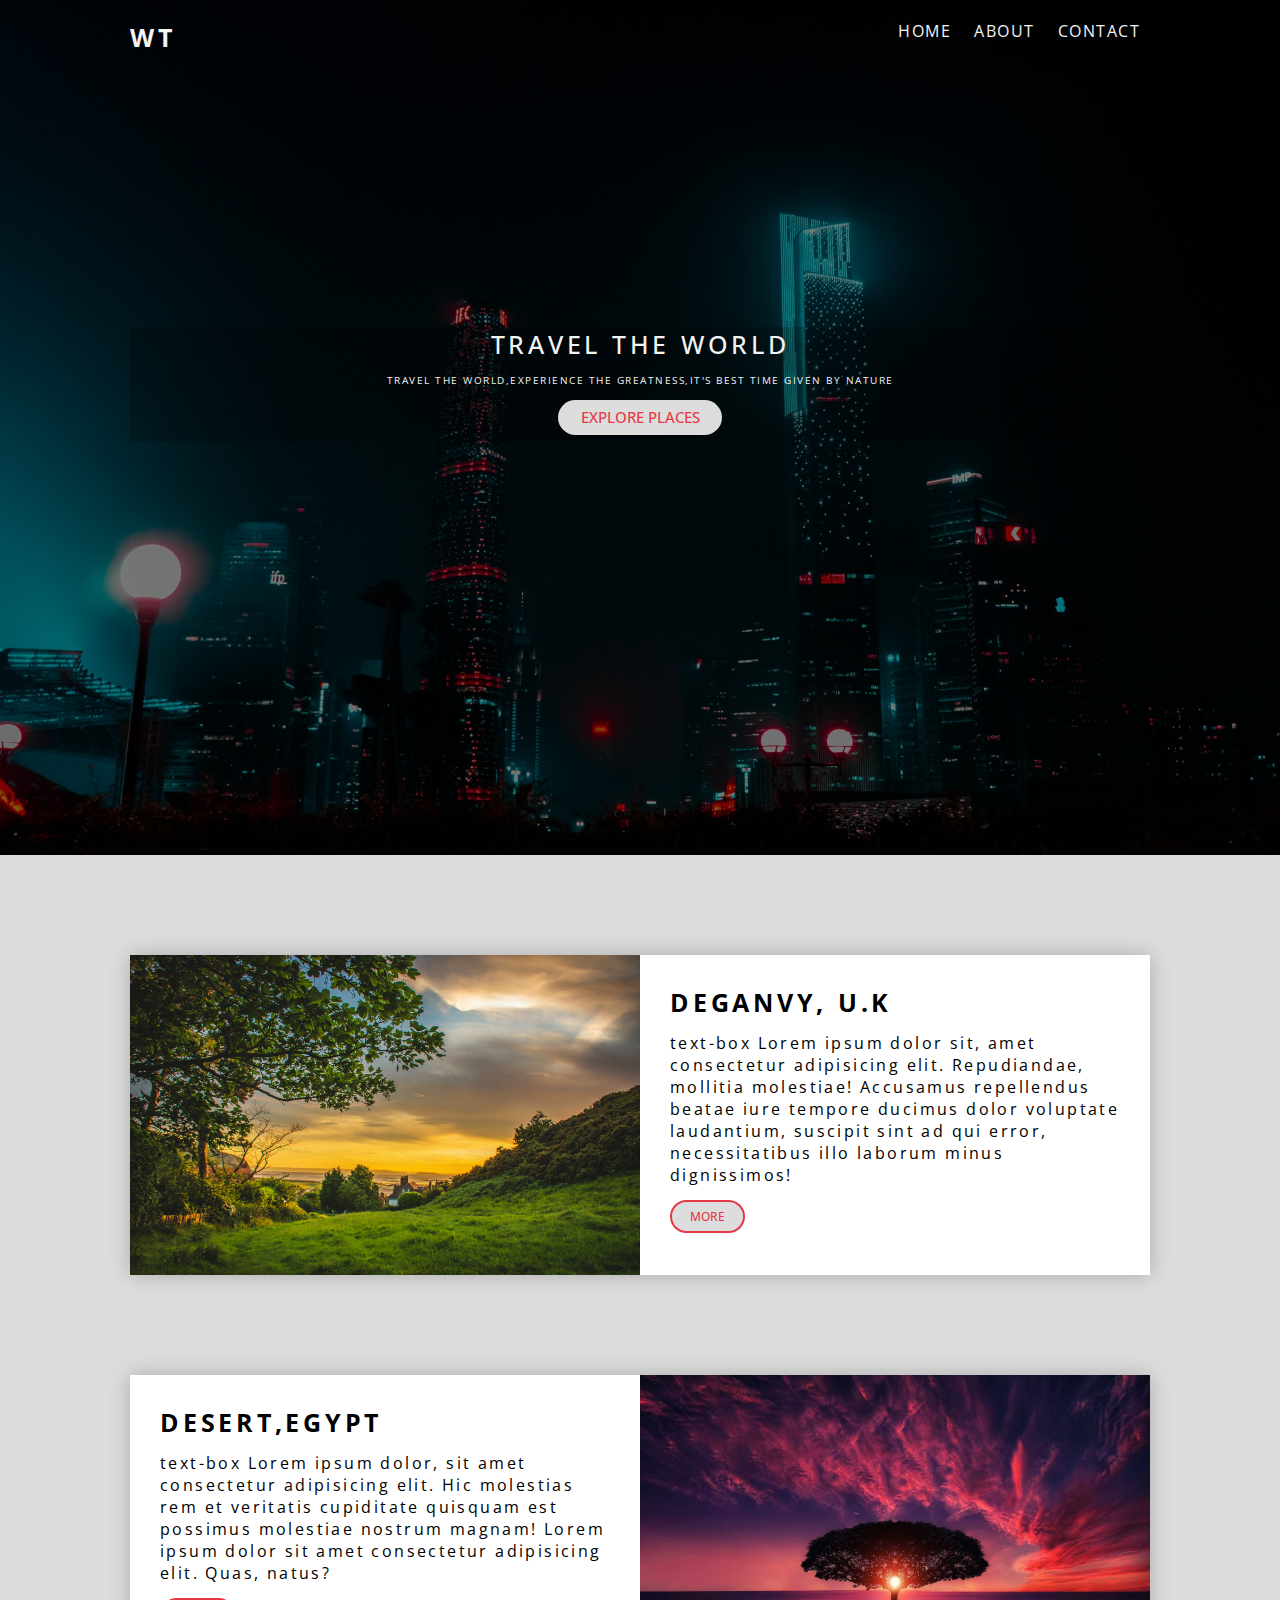
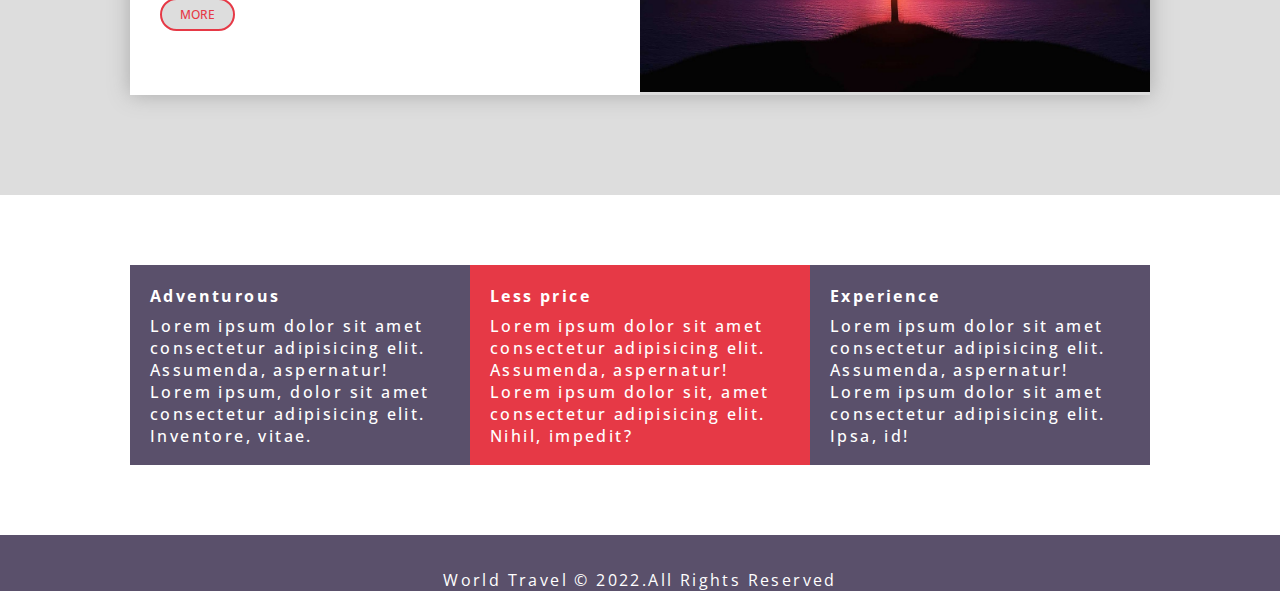
<file: index.html>
<!DOCTYPE html>
<html lang="en">
<head>
    <meta charset="UTF-8">
    <meta http-equiv="X-UA-Compatible" content="IE=edge">
    <meta name="viewport" content="width=device-width, initial-scale=1.0">
    <link rel="stylesheet" href="https://cdnjs.cloudflare.com/ajax/libs/font-awesome/6.2.1/css/all.min.css" integrity="sha512-MV7K8+y+gLIBoVD59lQIYicR65iaqukzvf/nwasF0nqhPay5w/9lJmVM2hMDcnK1OnMGCdVK+iQrJ7lzPJQd1w==" crossorigin="anonymous" referrerpolicy="no-referrer" />
    <title>Travel Website</title>
    <link rel="stylesheet" href="./style.css">
    
</head>

<body>
    <header class="header">
        <nav class="nav-bar clearfix">
            <div class="container">
                <h1 class="logo lg-heading text-light">WT</h1>
                <ul class="nav-items">
                 <li class="new-item"><a href="./index.html" class="md-heading text-light">HOME</a></li>
                 <li class="new-item"><a href="./about.html"class="md-heading text-light">ABOUT</a></li>
                 <li class="new-item"><a href="./contact.html"class="md-heading text-light">CONTACT</a></li>
                </ul>
            </div>
           
        </nav>
        <div class="header-content container">
            <h1 class="lg-heading text-light text-light">TRAVEL THE WORLD</h1>
            <p class="text-light">TRAVEL THE WORLD,EXPERIENCE THE GREATNESS,IT'S BEST TIME GIVEN BY NATURE</p>
            <a href="#showcase-page" class="btn btn-primary text-red">EXPLORE PLACES</a>
        </div>


    </header>
    <section class="showcase" id="showcase-page">
        <div class="container">
            <div class="row row1"> 
                <div class="img-box pic">
                    <img src="./Photos/showcase-photo3.jpg" alt="">
                </div>
                <div class="text-box">
                    <h1 class="lg-heading">DEGANVY, U.K</h1>
                    <p>text-box Lorem ipsum dolor sit, amet consectetur adipisicing elit. Repudiandae, mollitia molestiae! Accusamus repellendus beatae iure tempore ducimus dolor voluptate laudantium, suscipit sint ad qui error, necessitatibus illo laborum minus dignissimos! </p>
                    <a href="./about.html" class="btn btn-secondary text-red">MORE</a>

                </div>
            </div>
            <div class="row row2">
                <div class="text-box">
                    <h1 class="lg-heading">DESERT,EGYPT</h1>
                    <p>text-box Lorem ipsum dolor, sit amet consectetur adipisicing elit. Hic molestias rem et veritatis cupiditate quisquam est possimus molestiae nostrum magnam! Lorem ipsum dolor sit amet consectetur adipisicing elit. Quas, natus?</p>
                    <a href="./about.html" class="btn btn-secondary text-red">MORE</a>

                </div>
                <div class="img-box pic">
                    <img src="./Photos/showcase-photo1.jpg" alt="" >
                </div>
            </div>
        </div>
        

    </section>
    <section class="feature">
        <div class="container">
             <div class="box-wrapper">
                <div class="feat feature1">
                    <h1 class="md-heading">Adventurous</h1>
                    <p>Lorem ipsum dolor sit amet consectetur adipisicing elit. Assumenda, aspernatur! Lorem ipsum, dolor sit amet consectetur adipisicing elit. Inventore, vitae. </p>
                </div>
                <div class="feat feature2">
                    <h1 class="md-heading">Less price</h1>
                    <p>Lorem ipsum dolor sit amet consectetur adipisicing elit. Assumenda, aspernatur! Lorem ipsum dolor sit, amet consectetur adipisicing elit. Nihil, impedit?</p>
                </div>
                <div class="feat feature3">
                    <h1 class="md-heading">Experience</h1>
                    <p>Lorem ipsum dolor sit amet consectetur adipisicing elit. Assumenda, aspernatur! Lorem ipsum dolor sit amet consectetur adipisicing elit. Ipsa, id!</p>
                </div>
                <div class="clearfixx"></div>
             </div>
            
        </div>
    </section>
    <footer class="footer">
        <div class="container">
            <i class="fa-brands fa-facebook fa-4x"></i>
            <i class="fa-brands fa-instagram fa-4x"></i>
            <i class="fa-brands fa-twitter fa-4x"></i>
            <p>World Travel &#169; 2022.All Rights Reserved</p>
        </div>
        
    </footer>
    

</body>
</html>
</file>
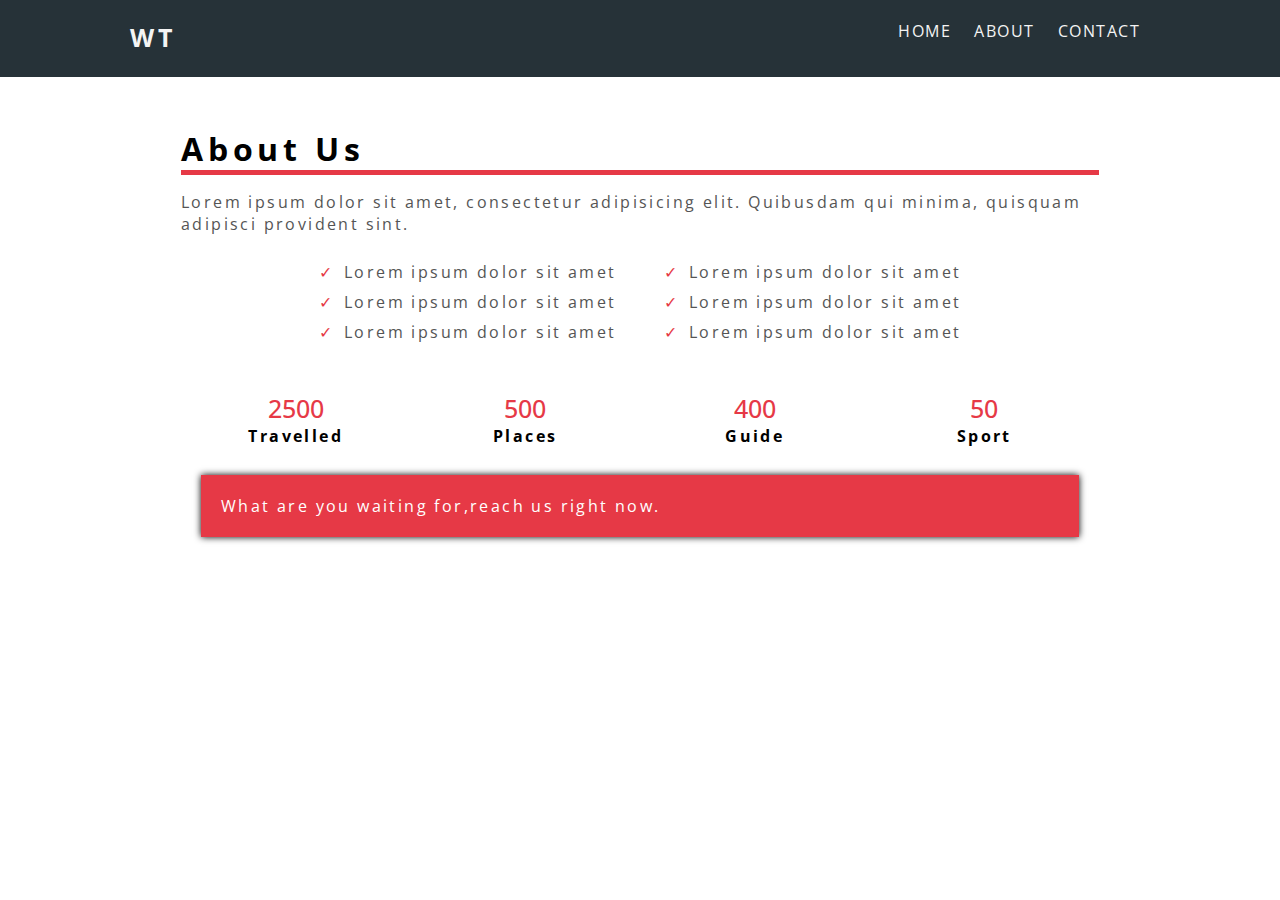
<file: about.html>
<!DOCTYPE html>
<html lang="en">
<head>
    <meta charset="UTF-8">
    <meta http-equiv="X-UA-Compatible" content="IE=edge">
    <meta name="viewport" content="width=device-width, initial-scale=1.0">
    <link rel="stylesheet" href="https://cdnjs.cloudflare.com/ajax/libs/font-awesome/6.2.1/css/all.min.css" integrity="sha512-MV7K8+y+gLIBoVD59lQIYicR65iaqukzvf/nwasF0nqhPay5w/9lJmVM2hMDcnK1OnMGCdVK+iQrJ7lzPJQd1w==" crossorigin="anonymous" referrerpolicy="no-referrer" />
    <title>Travel Website</title>
    <link rel="stylesheet" href="./style.css">
</head>
<body>
    <nav class="nav-bar clearfix bg-dark">
        <div class="container">
            <h1 class="logo lg-heading text-light">WT</h1>
            <ul class="nav-items">
             <li class="new-item"><a href="./index.html" class="md-heading text-light">HOME</a></li>
             <li class="new-item"><a href="./about.html"class="md-heading text-light">ABOUT</a></li>
             <li class="new-item"><a href="./contact.html"class="md-heading text-light">CONTACT</a></li>
            </ul>
        </div>
       
    </nav>
    <section class="about-section container md-heading">
        <div class="container">
            <h1 class="about-head">About Us</h1>
            <p class="text-grey">Lorem ipsum dolor sit amet, consectetur adipisicing elit. Quibusdam qui minima, quisquam adipisci provident sint.</p>
            <div class="box1 text-grey">
                <p class="tick">Lorem ipsum dolor sit amet</p>
                <p class="tick">Lorem ipsum dolor sit amet</p>
                <p class="tick">Lorem ipsum dolor sit amet</p>
            </div>
            <div class="box2 text-grey">
                <p class="tick">Lorem ipsum dolor sit amet</p>
                <p class="tick">Lorem ipsum dolor sit amet</p>
                <p class="tick">Lorem ipsum dolor sit amet</p>
            </div>
            <div class="clearfixx"></div>
            <div class="counts">
                <div class="count-item count-item1">
                    <span class="lg-heading">2500</span>
                    <p>Travelled</p>
                </div>
                <div class="count-item count-item2">
                    <span class="lg-heading">500</span>
                    <p>Places</p>
                </div>
                <div class="count-item count-item3">
                    <span class="lg-heading">400</span>
                    <p>Guide</p>
                </div>
                <div class="count-item count-item4">
                    <span class="lg-heading">50</span>
                    <p>Sport</p>
                </div>
                <div class="clearfixx"></div>
            </div>
            <div class="punch-line">
                <p>What are you waiting for,reach us right now.</p>
            </div>
        </div>
        
        
    </section>
</body>
</html>
</file>
<file: style.css>
@import url('https://fonts.googleapis.com/css2?family=Open+Sans&display=swap');
*{
    margin: 0;
    padding: 0;
    box-sizing: border-box;
}
html{
    font-size: 62.5%;
}
/* utility classes*/
.bg-dark{
    background-color: #263238;
}
.container{
    max-width: 102rem;
    width: 90%;
    margin: 0 auto;
}
.lg-heading{
    font-size: 2.5rem;
}
.md-heading{
    font-size: 1.6rem;
}

.text-red{
    color: #e63946;
}
.text-light{
    color:#f4f4f4;
}
.text-black{
    color:#333333;
}
.text-grey{
    color: #555555;
}



/*NAVIGATION BAR CSS*/


.new-item a:hover{
    border-bottom: 2px solid #f4f4f4;
}
body{
    font-family: 'Open Sans', sans-serif;
}

.logo, .nav-bar a{
    
    text-decoration: none;
}
.nav-bar li{
   
    display: inline-block;
    padding: 1rem;
}
p,li{
    
    margin-bottom: 0.5em;
    letter-spacing: 0.15em;
}

h1,h2,h3{
    letter-spacing: 0.15em;
    margin-bottom: 0.5em;
}

.nav-bar{
   
    padding: 1rem;
}
.nav-bar .logo {
    float: left;
    margin-top: 1rem;
}
.nav-bar .nav-items{
    float: right;
    /*font-size: 1.5rem;*/
}
body .header{
    height: 95vh;
    background: linear-gradient(rgba(0,0,0,0.5),rgba(0,0,0,0.5)),url('../Photos/header-image.jpg');
    background-position: center;
    background-repeat: no-repeat;
    background-size: cover;
}
.clearfix{
    overflow: auto;
}




/*####### BUTTON UTILITY CLASS ######*/
.btn{
    display: inline-block;
    padding: 0.5em 1.5em;
    font-weight: 500;
    margin: 0.5em 0;
    text-decoration: none;
    border-radius: 10rem;
}
.btn-primary{
    background-color: #ddd;
    font-size: 1.5rem;
}
.btn-primary:hover{
    background-color: rgb(145, 140, 130);
}
.btn-secondary{
    background-color: #ddd;
    font-size: 1.2rem;
    border: 2px solid #e63946;
    
}
.btn-secondary:hover{
    background-color: rgb(145, 140, 130);
}

/* HEADER CONTENT CSS*/
.header-content{
    text-align: center;
    margin-top: 25rem;
    background: linear-gradient(rgba(0,0,0,0.2),rgba(0,0,0,0.2));
    
    
}
.header-content h1{
    font-weight: 500;
}

/* SHOWCASE SECTION CSS*/

.showcase{
    background-color: #ddd;
    padding: 10rem 0;
}
.row{
    height: 32rem;  /*size of each box*/
    box-shadow: 0px 0px 20px 0px #aaa;
    
}
.row1{
    margin-bottom: 10rem ;
}

.row1 .img-box,.row2 .text-box{
    float: left;
    width: 50%;
}
.row2 .img-box,.row1 .text-box{
    float: right;
    width: 50%;
}
.row1 .img-box{
   
    height:100%;
    width:50%;

}

.row .text-box{
    height: 100%;
    width: 50%;
    font-size: 1.6rem;
    padding: 3rem;
    background-color: white;
    
   
}
row::after{
    content: '';
    clear: both;
    display: block;
}
.row .img-box img{
    display: inline-block;
    width: 100%;
    height: 100%;
    object-fit: cover;
}

/* FEATURE CSS*/
.feature{
  padding: 7rem 0;
}
.box-wrapper{
    box-shadow: 5px 5px 20px 0px rgba(0, 0, 0, 0.341)(0, 0, 0, 0.484);
}
.feat{
    padding: 2rem;
    color: white;
    font-weight: 500;
    font-size: 1.6rem;
}
.feature1{
    float: left;
    width: 34rem;
    height:20rem;
    background-color:#17092fb5;
    
}
.feature2{
    float: left;
    width: 34rem;
    background-color: #e63946;
    height: 20rem;
}
.feature3{
    float: left;
    width: 34rem;
    height: 20rem;
    background-color:#17092fb5;
 
}
.clearfixx{
    clear: both;
}


/* ########## Foooter CSS ########*/

.footer {
    text-align: center;
    font-size: 1.6rem;
    color: white;
    background-color: #17092fb5;
}

.fa-brands{
    font-size: 2.5rem;
    color: white;
    padding: 1.7rem;
}


/*########### ABOUT PAGE CSS ##########*/
.about-section{
    margin-top: 5rem;
}
.about-head{
    border-bottom: 0.51rem solid #e63946;
    width: auto;
   
}
.about-section .box1{
    display: inline-block;
    padding-left: 15%;
    padding-top: 2%;
    float: left;
}
.about-section .box2{
    display: inline-block;
    padding-right: 15%;
    padding-top: 2%;
    float: right;
}
.tick::before{
    content: '\2713';
    padding-right: 1rem;
    color: #e63946;
}
.counts .count-item{
    float: left;
    width: 25%;
    text-align: center;
    margin-top: 2rem;
    font-weight: 500;
    
}
.counts{
    margin-top: 2rem;
}
.count-item p{
    font-weight: bold;
}
.count-item span{
    color: #e63946;
    font-weight: 500;
}
.punch-line p{
    background-color: #e63946;
    padding: 2rem;
    margin: 2rem;
    box-shadow: 0px 0px 7px 0px #000;
    color: white;
}
</file>
